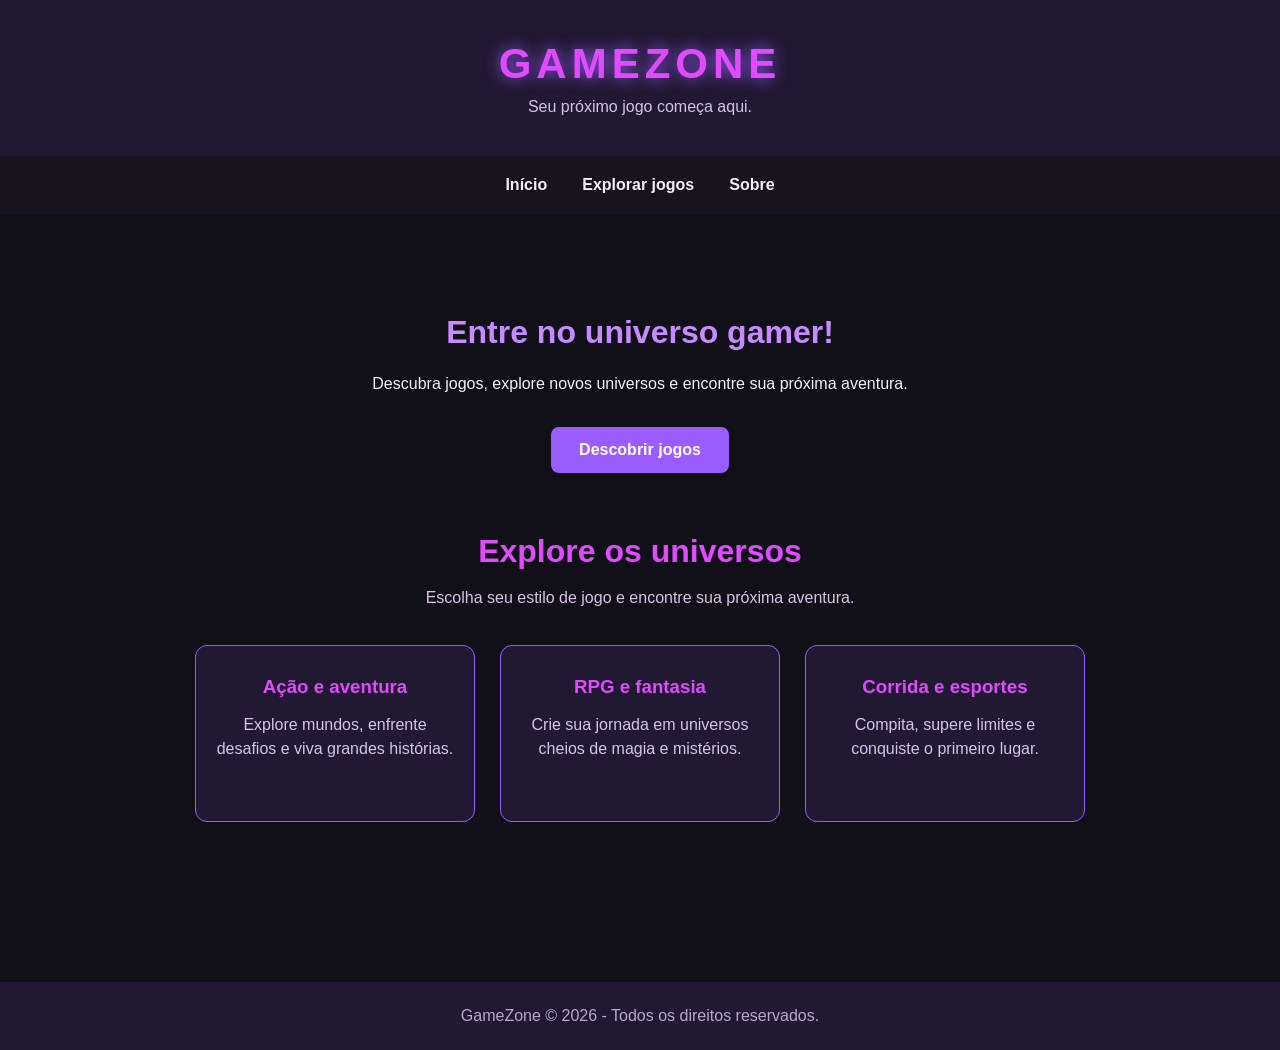
<file: index.html>
<!DOCTYPE html>
<html lang="pt-BR">

<head>
    <meta charset="UTF-8">
    <meta name="viewport" content="width=device-width, initial-scale=1.0">

    <title>GameZone | Universo Gamer</title>

    <link rel="stylesheet" href="css/style.css">
    <script src="js/script.js" defer></script>
</head>

<body>

    <header>
        <h1>GAMEZONE</h1>
        <p>Seu próximo jogo começa aqui.</p>
    </header>

    <nav>
        <a href="index.html">Início</a>
        <a href="form.html">Explorar jogos</a>
        <a href="about.html">Sobre</a>
    </nav>

    <main>

        <section>
            <h2>Entre no universo gamer!</h2>

            <p>
                Descubra jogos, explore novos universos
                e encontre sua próxima aventura.
            </p>

            <a href="form.html">Descobrir jogos</a>
        </section>

        <section class="categorias">
            <h2>Explore os universos</h2>

            <p>
                Escolha seu estilo de jogo e encontre sua próxima aventura.
            </p>

            <div class="cards-container">

                <article class="game-card">
                    <h3>Ação e aventura</h3>
                    <p>Explore mundos, enfrente desafios e viva grandes histórias.</p>
                </article>

                <article class="game-card">
                    <h3>RPG e fantasia</h3>
                    <p>Crie sua jornada em universos cheios de magia e mistérios.</p>
                </article>

                <article class="game-card">
                    <h3>Corrida e esportes</h3>
                    <p>Compita, supere limites e conquiste o primeiro lugar.</p>
                </article>

            </div>
        </section>

    </main>

    <footer>
        <p>GameZone © 2026 - Todos os direitos reservados.</p>
    </footer>

</body>

</html>
</file>
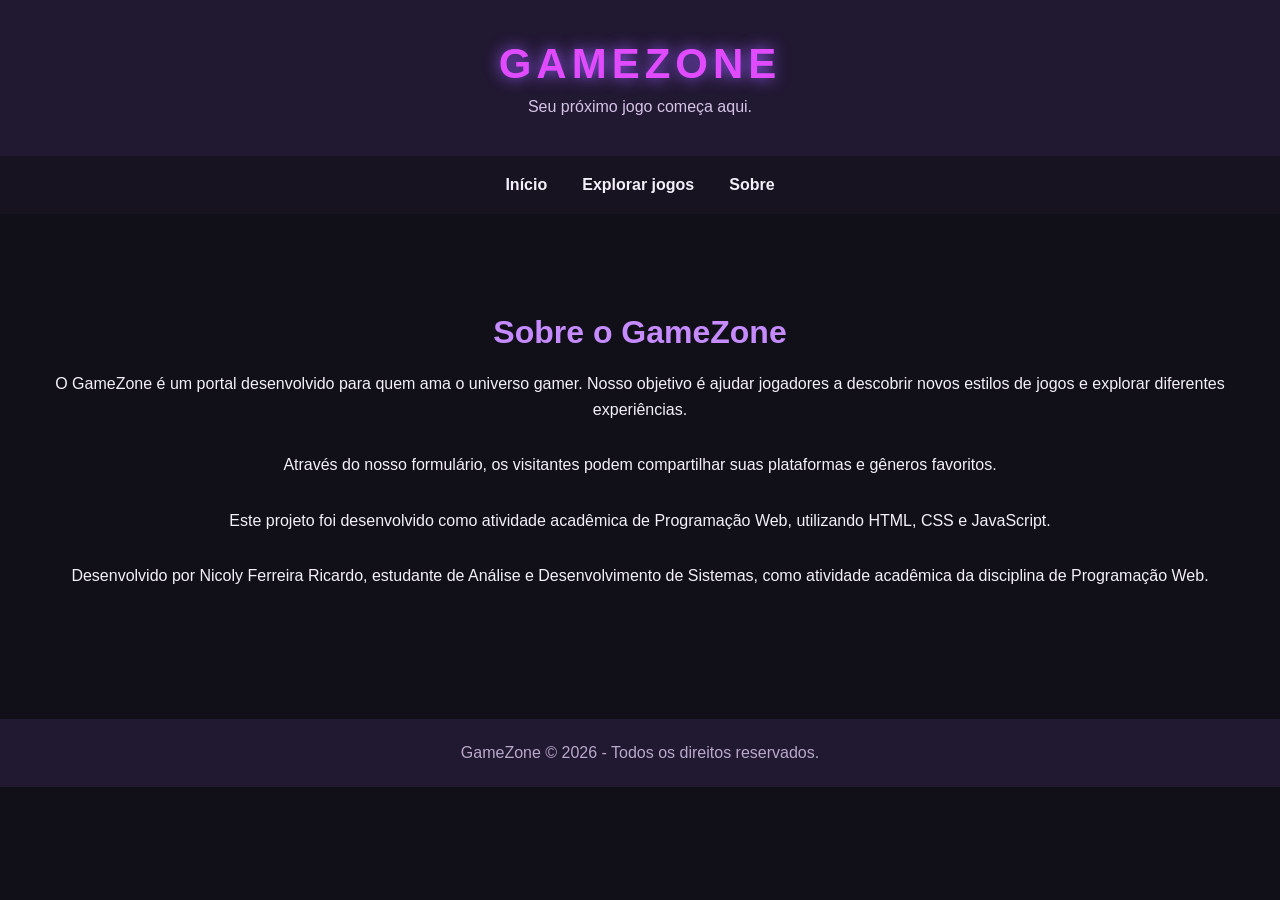
<file: about.html>
<!DOCTYPE html>
<html lang="pt-BR">

<head>
    <meta charset="UTF-8">
    <meta name="viewport" content="width=device-width, initial-scale=1.0">

    <title>Sobre | GameZone</title>

    <link rel="stylesheet" href="css/style.css">
    <script src="js/script.js" defer></script>
</head>

<body>

    <header>
        <h1>GAMEZONE</h1>
        <p>Seu próximo jogo começa aqui.</p>
    </header>

    <nav>
        <a href="index.html">Início</a>
        <a href="form.html">Explorar jogos</a>
        <a href="about.html">Sobre</a>
    </nav>

    <main>

        <section>
            <h2>Sobre o GameZone</h2>

            <p>
                O GameZone é um portal desenvolvido para quem ama o universo gamer.
                Nosso objetivo é ajudar jogadores a descobrir novos estilos de jogos
                e explorar diferentes experiências.
            </p>

            <p>
                Através do nosso formulário, os visitantes podem compartilhar
                suas plataformas e gêneros favoritos.
            </p>

            <p>
                Este projeto foi desenvolvido como atividade acadêmica de
                Programação Web, utilizando HTML, CSS e JavaScript.
            </p>

            <p> Desenvolvido por Nicoly Ferreira Ricardo, estudante de Análise e Desenvolvimento de Sistemas, como atividade acadêmica da disciplina de Programação Web.</p>
        </section>

    </main>

    <footer>
        <p>GameZone © 2026 - Todos os direitos reservados.</p>
    </footer>

</body>

</html>
</file>
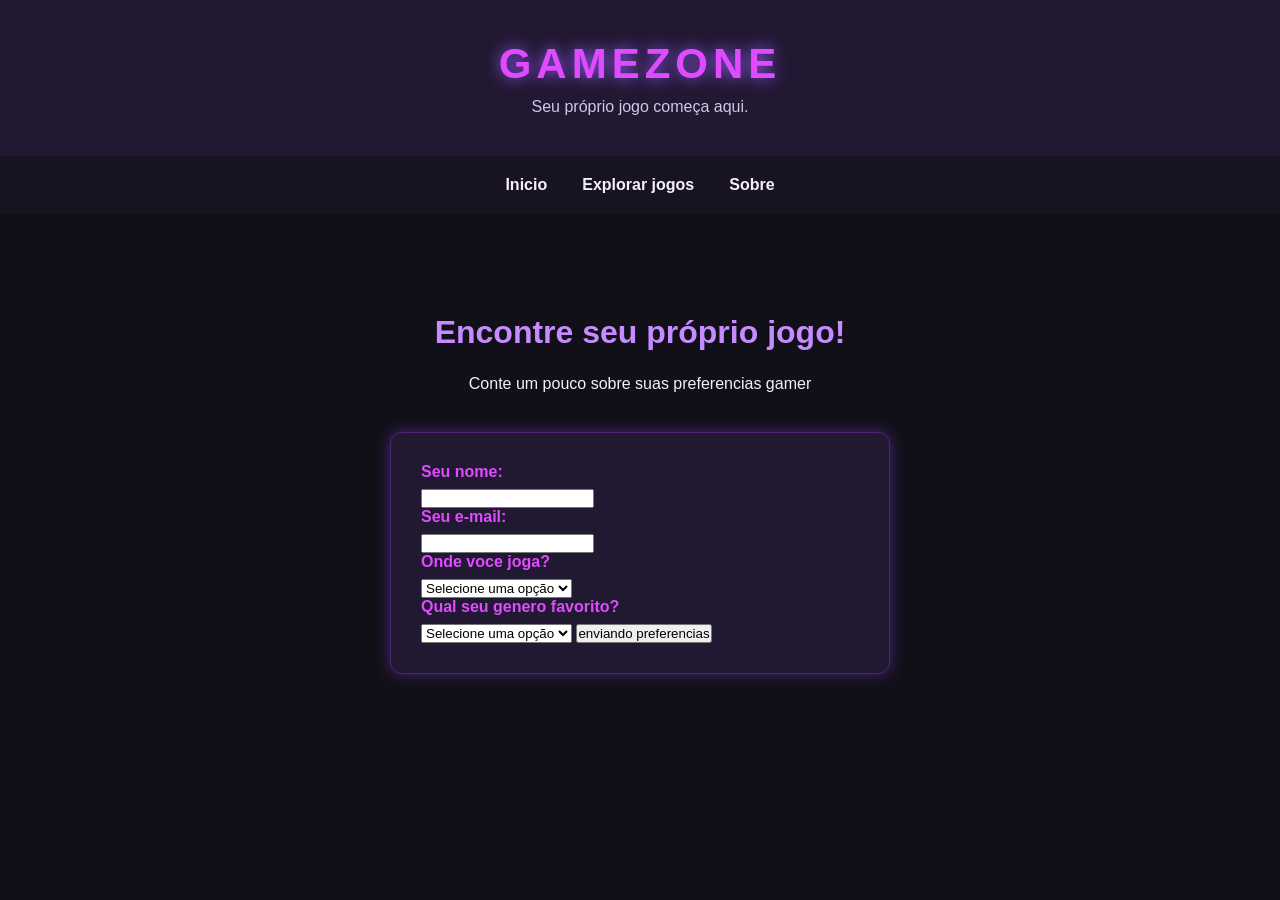
<file: form.html>
<!DOCTYPE html>
<html lang="pt-BR">

<head>
    <meta charset="UTF-8">
    <meta name="viewport" content="width=device-width, initial-scale=1.0">

    <title>Explorar Jogos | GameZone</title>

    <link rel="stylesheet" href="css/style.css">

    <script src="js/script.js" defer></script>
</head>

<body>

    <header>
        <h1>GAMEZONE</h1>
        <p>Seu próprio jogo começa aqui.</p>
    </header>
    
    <nav>
        <a href="index.html">Inicio</a>
        <a href="form.html">Explorar jogos</a>
        <a href="about.html">Sobre</a>
    </nav>

    <main>

        <section>
            <h2>Encontre seu próprio jogo!</h2>
            <p>Conte um pouco sobre suas preferencias gamer</p>

            <form action="formAction.html" method="GET">

                <label for="nome">Seu nome:</label>
                <input type="text" id="nome" name="nome" required>

                <label for="email">Seu e-mail:</label>
                <input type="email" id="email" name="email" required>

                <label for="plataforma">Onde voce joga?</label>
                <select id="plataforma" name="plataforma" required>
                    <option value="">Selecione uma opção</option>
                    <option value="PC">PC</option>
                    <option value="PlayStation">PlayStation</option>
                    <option value="Xbox">Xbox</option>
                    <option value="Nintendo">Nintendo</option>
                    <option value="Mobile">Celular</option>
                </select>

                <label for="genero">Qual seu genero favorito?</label>
                <select id="genero" name="genero" required>
                    <option value="">Selecione uma opção</option>
                    <option value="Ação e aventura">Ação e aventura</option>
                    <option value="RPG e fantasia">RPG e fantasia</option>
                    <option value="Corrida e esportes">Corrida e esportes</option>
                    <option value="Terror e suspense">Terror e suspense</option>
                    <option value="Estratégia">Estratégia</option>
                </select>
            
                <button type="submit">enviando preferencias</button>

            </form>

        </section>
    </main>
</body>
</html>
</file>
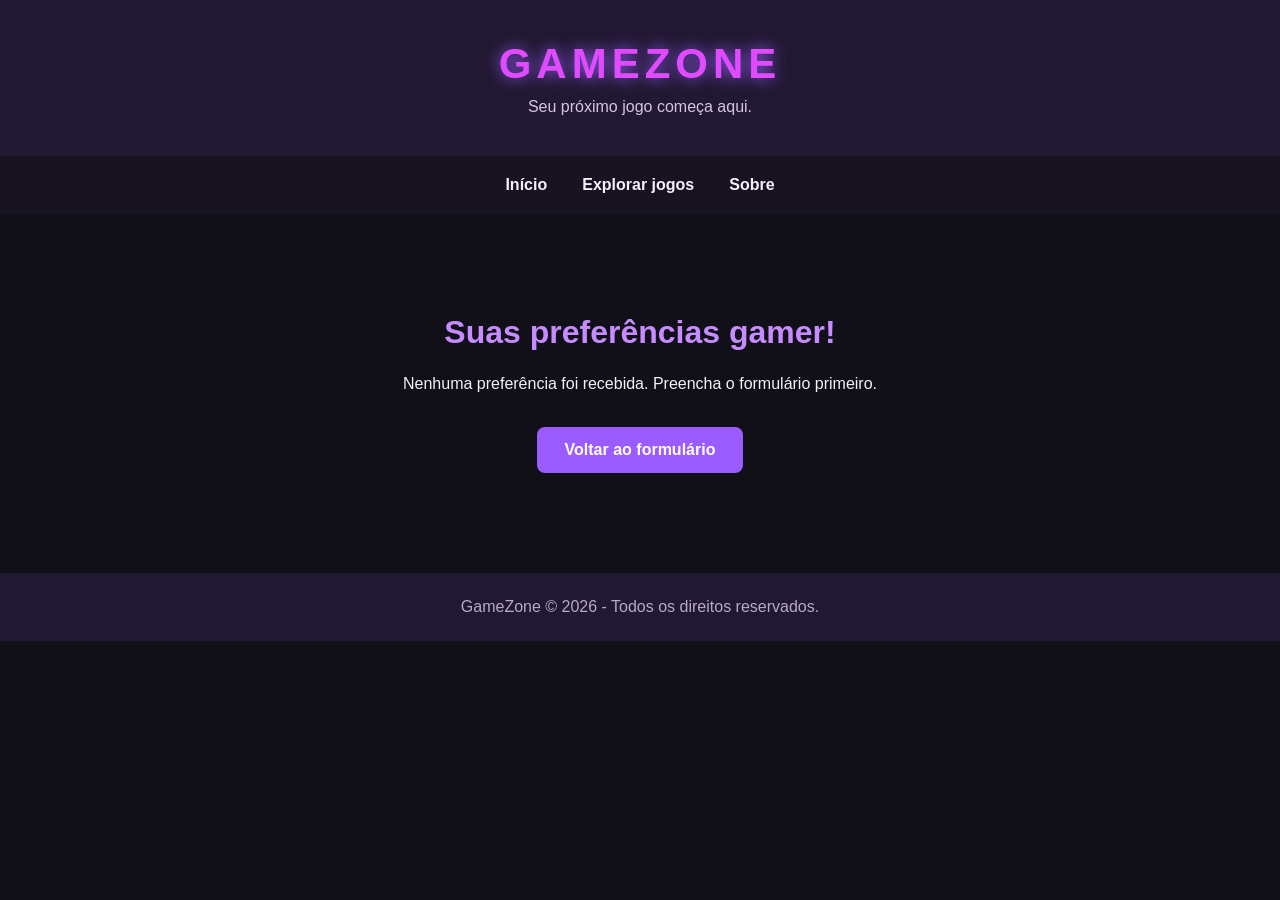
<file: formAction.html>
<!DOCTYPE html>
<html lang="pt-BR">

<head>
    <meta charset="UTF-8">
    <meta name="viewport" content="width=device-width, initial-scale=1.0">

    <title>Suas preferências | GameZone</title>

    <link rel="stylesheet" href="css/style.css">
    <script src="js/script.js" defer></script>
</head>

<body>

    <header>
        <h1>GAMEZONE</h1>
        <p>Seu próximo jogo começa aqui.</p>
    </header>

    <nav>
        <a href="index.html">Início</a>
        <a href="form.html">Explorar jogos</a>
        <a href="about.html">Sobre</a>
    </nav>

    <main>

        <section>
            <h2>Suas preferências gamer!</h2>

            <p id="mensagem">Carregando suas informações...</p>

            <div id="resultado"></div>

            <a href="form.html">Voltar ao formulário</a>
        </section>

    </main>

    <footer>
        <p>GameZone © 2026 - Todos os direitos reservados.</p>
    </footer>

</body>

</html>
</file>
<file: css/style.css>
/* configurações gerais */
*{
    margin: 0;
    padding: 0;
    box-sizing: border-box;
}

body {
    background-color: #111018;
    color: #F4F0FA;
    font-family: Arial, sans-serif;

}

/*cabeçalho */

header {
    text-align: center;
    padding: 40px 20px;
    background-color: #211832;

}

header h1 {
    color: #E14BFF;
    font-size: 42px;
    letter-spacing: 5px;
    text-shadow: 0 0 15px #9b5cff;

}

header p {
    margin-top: 10px;
    color: #D6C4E8;

}

/* menu */
nav {
    display: flex;
    justify-content: center;
    gap: 35px;
    padding: 20px;
    background-color: #181321;

}

nav a {
    color: #F4F0FA;
    text-decoration: none;
    font-weight: bold;

}

nav a:hover {
    color: #E14BFF;

}

/* conteudo principal */

main {
    text-align: center;
    padding: 100px 20px;

}

section h2 {
    color: #C58BFF;
    font-size: 32px;
    margin-bottom: 20px;
}

section p {
    margin-bottom: 30px;
    line-height: 1.6;
}

/*botão */

section a {
    display: inline-block;
    background-color: #9B5CFF;
    color: white;
    padding: 14px 28px;
    border-radius: 8px;
    text-decoration: none;
    font-weight: bold;
}

section a:hover {
    background-color: #E14BFF;
    box-shadow: 0 0 15px #E14BFF;
}

/*rodapé */
   
footer {
 text-align: center;
 padding: 25px;
 background-color: #211832;
 color: #B9A9C9;
}

/* CATEGORIAS DE JOGOS */

.categorias {
    padding: 60px 20px;
    text-align: center;
}

.categorias h2 {
    color: #E14BFF;
    margin-bottom: 15px;
}

.categorias > p {
    color: #D6C4E8;
    margin-bottom: 35px;
}

.cards-container {
    display: flex;
    justify-content: center;
    align-items: stretch;
    gap: 25px;
    flex-wrap: wrap;
}

.game-card {
    background-color: #211832;
    border: 1px solid #9B5CFF;
    border-radius: 12px;
    padding: 30px 20px;
    width: 280px;
    transition: 0.3s;
}

.game-card h3 {
    color: #E14BFF;
    margin-bottom: 15px;
}

.game-card p {
    color: #D6C4E8;
    line-height: 1.5;
}

.game-card:hover {
    transform: translateY(-8px);
    box-shadow: 0 0 20px #9B5CFF;
    border-color: #E14BFF;
}


/* Formulario */

form {
    max-width: 500px;
    margin: 35px auto;
    padding: 30px;
    background-color: #211832;
    border: 1px solid #4B2675;
    border-radius: 12px;
    box-shadow: 0 0 15px #4B2675;
    text-align: left;

}

form label {
    display: block;
    margin-bottom: 8px;
    color: #E14BFF;
    font-weight: bold;
}

/* RESPONSIVIDADE ( TELAS MENORES) */

/* RESPONSIVIDADE */

@media (max-width: 768px) {

    header h1 {
        font-size: 32px;
    }

    nav {
        flex-direction: column;
        align-items: center;
        gap: 18px;
    }

    main {
        padding: 60px 15px;
    }

    section h2 {
        font-size: 26px;
    }

    .cards-container {
        flex-direction: column;
        align-items: center;
    }

    .game-card {
        width: 100%;
        max-width: 350px;
    }

    form {
        width: 100%;
        padding: 20px;
    }

}
</file>
